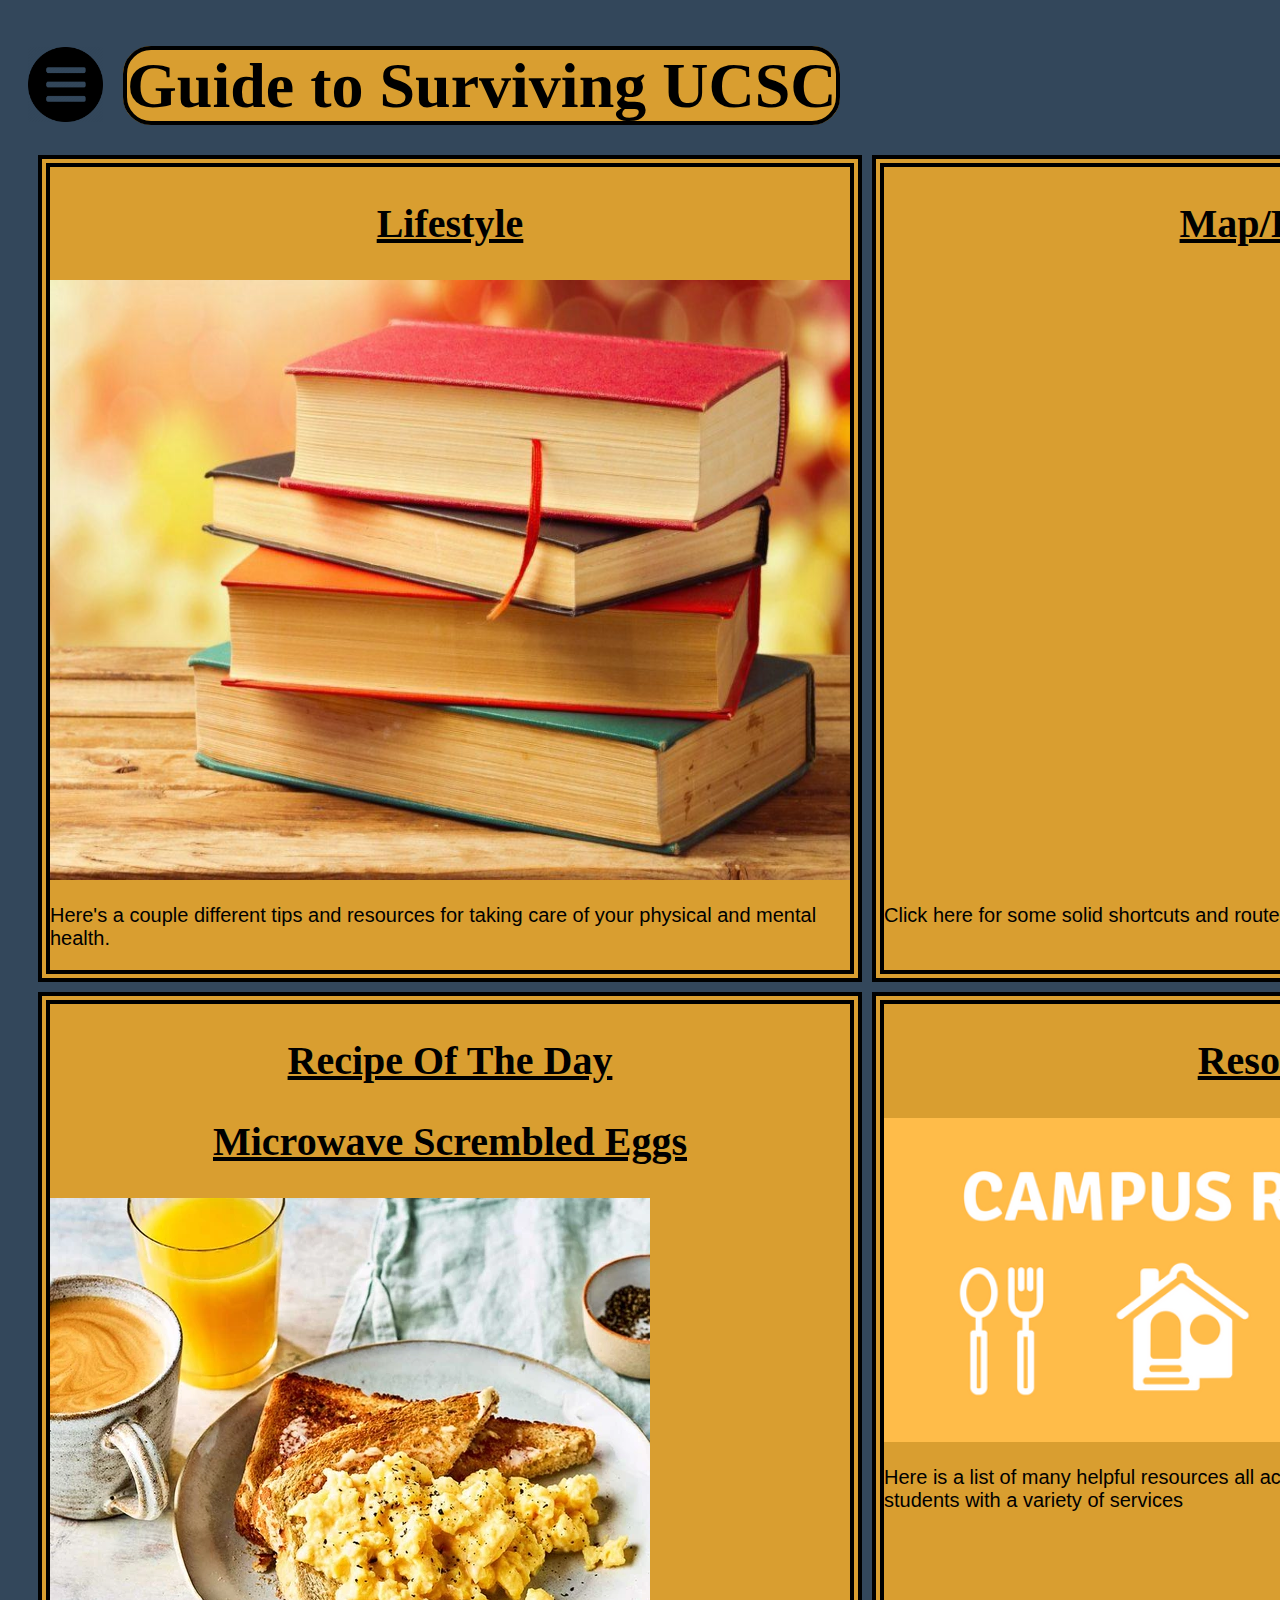
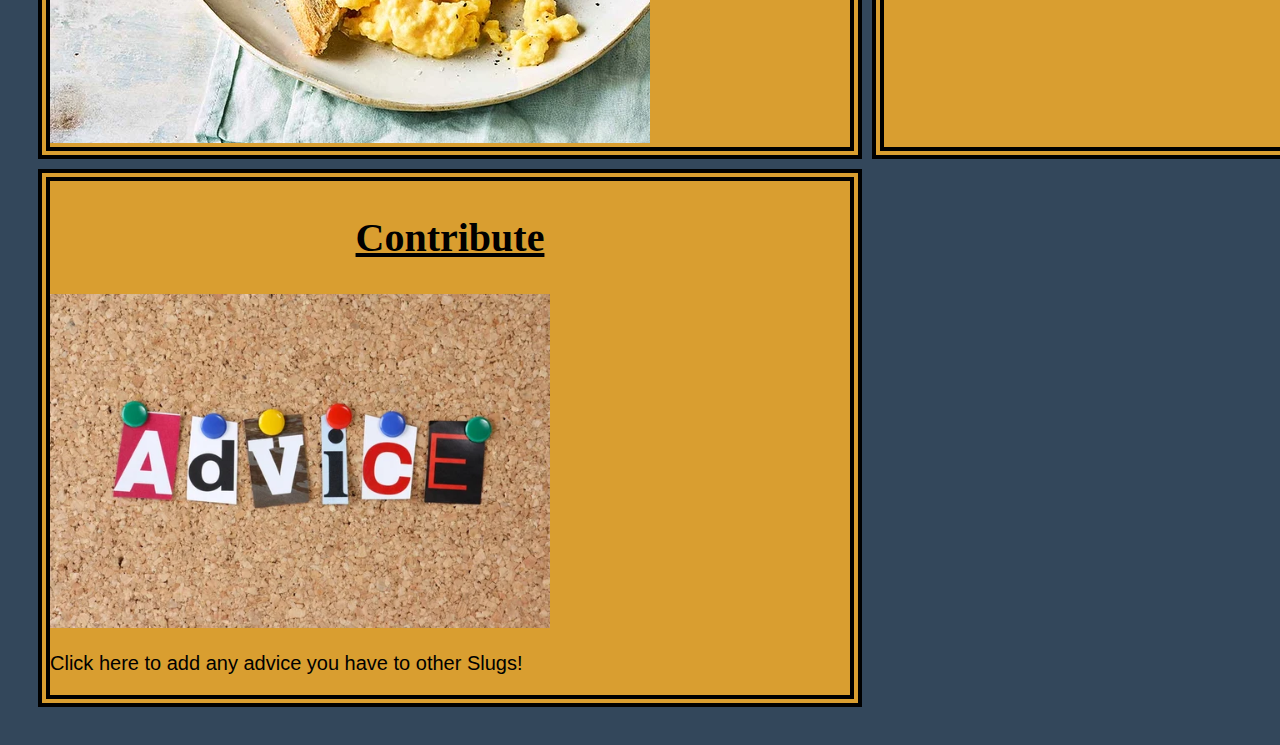
<file: index.html>
<!DOCTYPE html>
<html>
<head>
	<title>Home Page</title>
	<script src="https://code.jquery.com/jquery-3.4.1.min.js"></script>
	<link rel="stylesheet" type="text/css" href="css/site.css">

	<div id="mySidenav" class="sidenav"><!-- Navigation bar code -->
	  <a href="javascript:void(0)" class="closebtn" onclick="closeNav()">&times;</a>
	  <a href="01-lifestyle/index.html">Lifestyle</a>
	  <a href="02-map/index.html">Map/Routes</a>
	  <a href="03-recipes/index.html">Recipe Of The Day</a>
	  <a href="04-resources/index.html">Resources</a>
		<a href="05-contribute/index.html">Contribute Advice</a>
	</div>

</head>
<script src="js/site.js" defer></script>
<!-- Div to define what moves over when the nav bar is clicked -->
<div id="main">
<body>
	<main>
		<!-- Container for the Navigation image and logo -->
		<div class="headercontainter">
			<div class+"navimage">
				<img class = "navimg" src="img/navicon.png" onclick="openNav()"/>
			</div>
			<div class="header1">
				<h1><span>Guide to Surviving UCSC</span></h1>
			</div>
		</div>
		<!-- Start of the grid items -->
		<div class ="grid">
			<div class = "grid-item" value=3>
				<h2><span><a href="01-lifestyle/index.html">Lifestyle</a></span></h2>
				<img class = "bookstudy" src="img/bookstudy.jpeg"/>
				<p>Here's a couple different tips and resources for taking care of your physical and mental health.
			</div>
			<div class = "grid-item" value=3>
				<h2><span><a href="02-map/index.html">Map/Routes</a></span></h2>
				<div id = 'mapdisplay'>
				</div>
				<p> Click here for some solid shortcuts and routes to get around campus!</p>
			</div>
			<div class = "grid-item" value=3>
				<h2><span><a href="03-recipes/index.html">Recipe Of The Day</a></span></h2>
				<h2><span><a href="https://www.bbcgoodfood.com/recipes/microwave-scrambled-eggs">Microwave Scrembled Eggs</a></span></h2>
				<img src="img/eggs.webp"/>
			</div>
			<div class = "grid-item"value=3>
				<h2><span><a href="04-resources/index.html">Resources</a></span></h2>
					<img class = "campus-resources" src="img/campus-resources.png"/>
					<p> Here is a list of many helpful resources all across campus and Santa Cruz to help students with a variety of services </p>
			</div>
			<div class = "grid-item" value=3>
				<h2><span><a href="05-contribute/index.html">Contribute</a></span></h2>
				<img class = "advice" src ="img/advice.png"/>
				<p> Click here to add any advice you have to other Slugs!</p>
			</div>
		</div>
	</main>
</body>
</div>
</html>
</file>
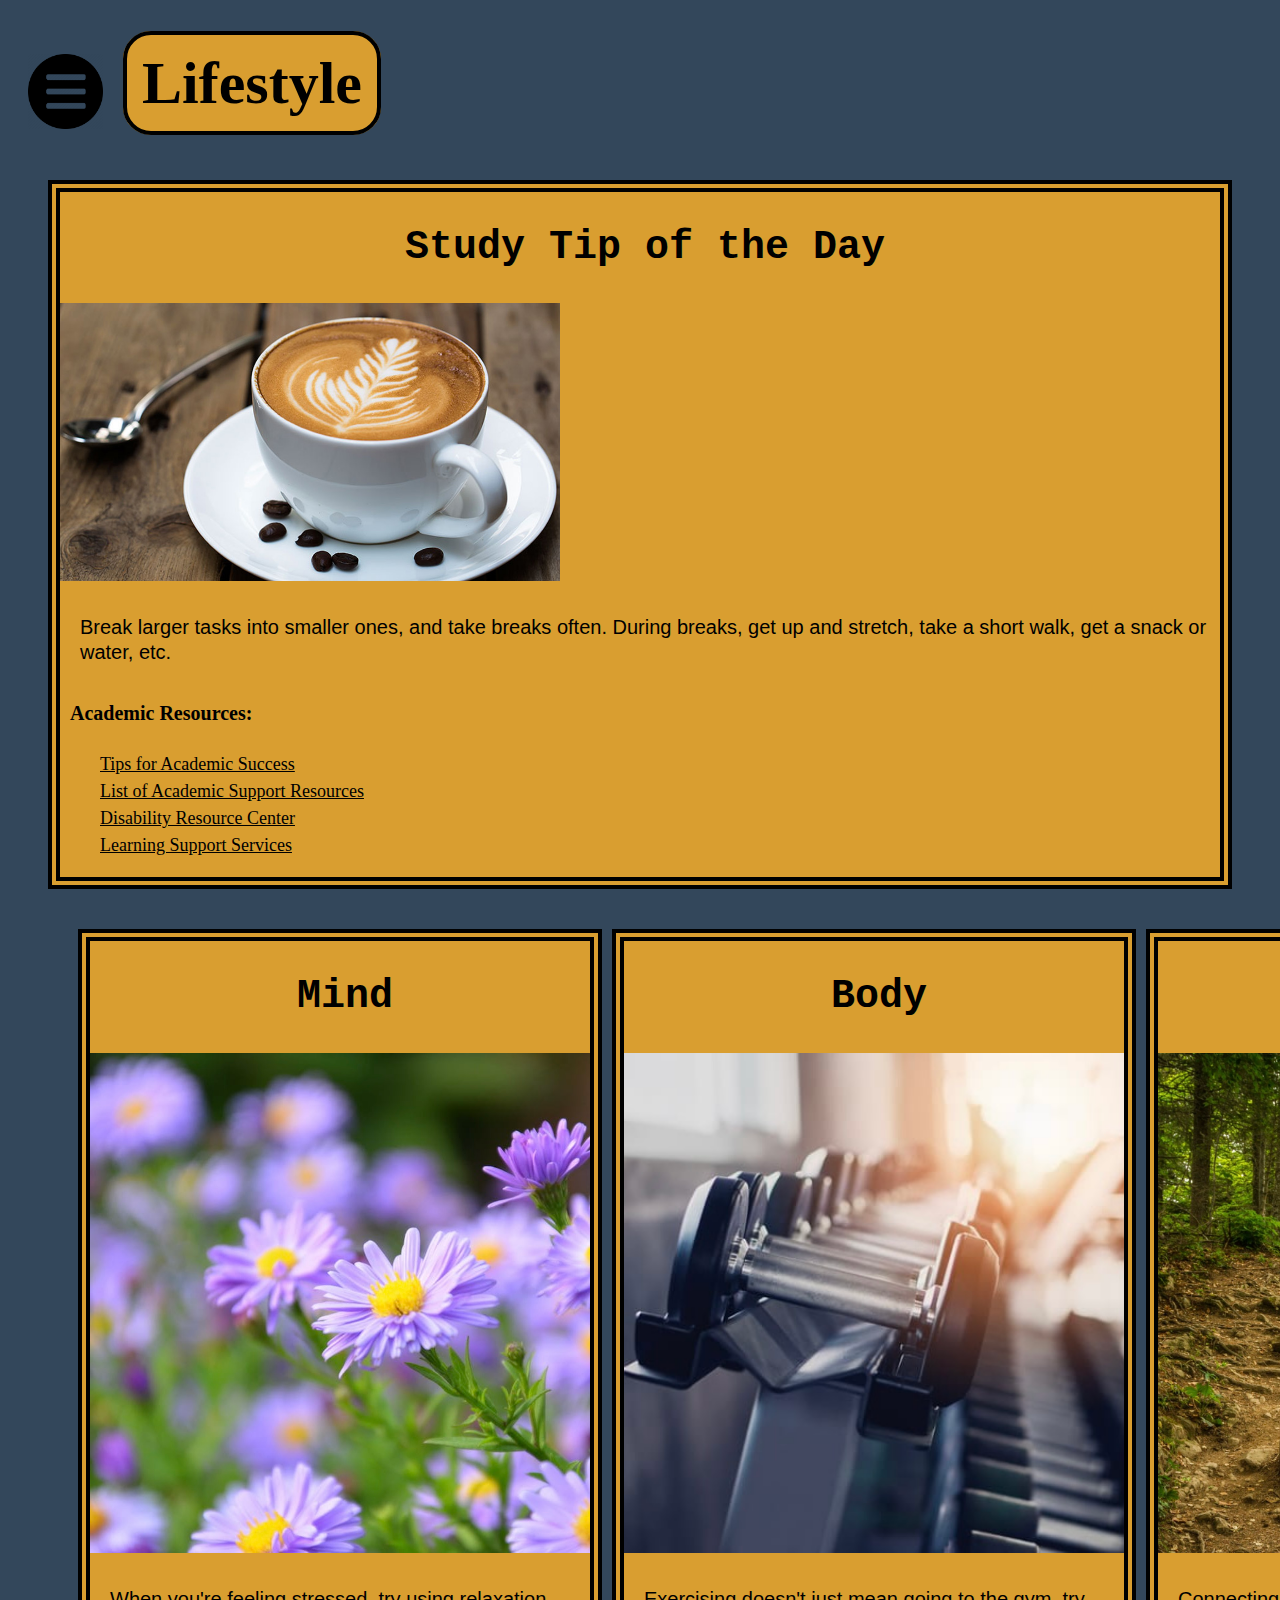
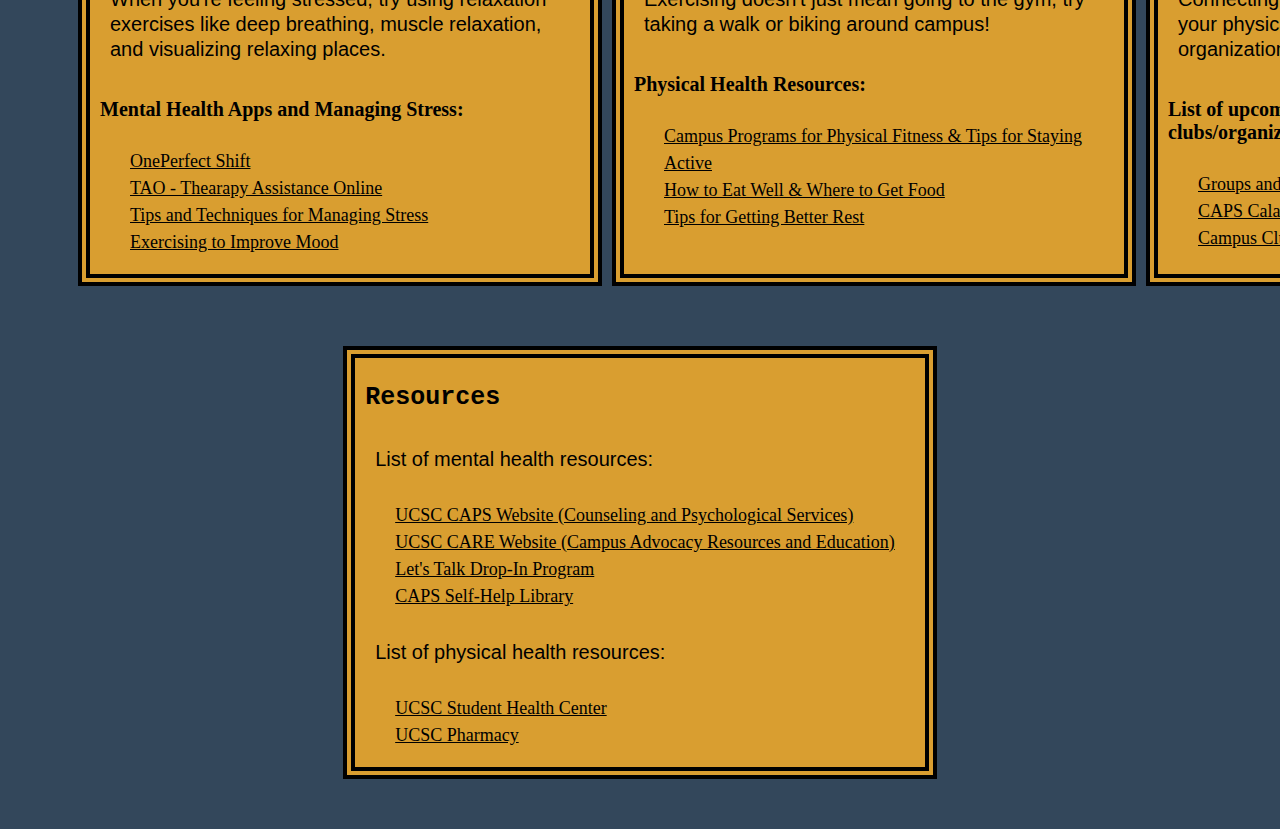
<file: 01-lifestyle/index.html>
<!DOCTYPE html>
<html>
<head>
	<title>Lifestyle</title>

	<link rel="stylesheet" type="text/css" href="../css/site.css">
	<link rel="stylesheet" type="text/css" href="css/lab.css">

	<div id="mySidenav" class="sidenav"><!-- Navigation bar code -->
	  <a href="javascript:void(0)" class="closebtn" onclick="closeNav()">&times;</a>
			  <a href="../index.html">Home</a>
	  <a href="../01-lifestyle/index.html">Lifestyle</a>
	  <a href="../02-map/index.html">Map/Routes</a>
	  <a href="../03-recipes/index.html">Recipe Of The Day</a>
	  <a href="../04-resources/index.html">Resources</a>
		<a href="../05-contribute/index.html">Contribute Advice</a>
	</div>
</head>

<script src="js/lab.js" defer></script>
<!-- Div to define what moves over when the nav bar is clicked -->
<div id="main">
<body>
	<main>
		<!-- Container for the Navigation image and logo -->
		<div class="headercontainter">
			<div class+"navimage">
				<img class = "navimg" src="../img/navicon.png" onclick="openNav()"/>
			</div>
			<div class="header1">
				<h1><span>Lifestyle</span></h1>
			</div>
		</div>

	<div class="everything">
		<!-- Top row of content -->
		<div class = "dailygrid">
			<div class = "grid-item" value=3>
				<h2><span>Study Tip of the Day</span></h2>
				<img class = "coffeestudy" src="img/coffeestudy.jpeg"/>
				<p>Break larger tasks into smaller ones, and take breaks often. During breaks, get up and stretch, take a short walk, get a snack or water, etc. </p>
				<h4>Academic Resources:</h4>
					<ul>
						<li><a href="https://caps.ucsc.edu/resources/academic-success-tips.html">Tips for Academic Success</a></li>
						<li><a href="https://advising.ucsc.edu/success/support.html">List of Academic Support Resources</a></li>
						<li><a href="https://drc.ucsc.edu/">Disability Resource Center</a></li>
						<li><a href="https://lss.ucsc.edu/">Learning Support Services</a></li>
					</ul>
				</div>
		</div>

		<!-- Start of the grid items -->
		<div class ="itemsgrid">
			<div class = "grid-item"value=3>
				<h2><span>Mind</span></h2>
				<img class = "mindflower" src="img/mindflower.jpg"/>
				<p>When you're feeling stressed, try using relaxation exercises like deep breathing, muscle relaxation, and visualizing relaxing places.</p>
				<h4>Mental Health Apps and Managing Stress: </h4>
					<ul>
						<li><a href="https://caps.ucsc.edu/resources/one-perfect-app.html">OnePerfect Shift</a></li>
						<li><a href="https://caps.ucsc.edu/resources/tao.html">TAO - Thearapy Assistance Online</a></li>
						<li><a href="https://caps.ucsc.edu/resources/managing-stress.html">Tips and Techniques for Managing Stress</a></li>
						<li><a href="https://caps.ucsc.edu/resources/exercise.html">Exercising to Improve Mood</a></li>
					</ul>
					</ul>
			</div>

			<div class = "grid-item"value=3>
				<h2><span>Body</span></h2>
				<img class = "bodylife" src="img/bodylife.jpg"/>
				<p>Exercising doesn't just mean going to the gym, try taking a walk or biking around campus!</p>
				<h4>Physical Health Resources: </h4>
				<ul>
					<li><a href="https://healthcenter.ucsc.edu/wellness/body.html">Campus Programs for Physical Fitness & Tips for Staying Active<a/></li>
					<li><a href="https://healthcenter.ucsc.edu/wellness/nutrition.html">How to Eat Well & Where to Get Food</a></li>
					<li><a href="https://healthcenter.ucsc.edu/wellness/sleep.html">Tips for Getting Better Rest</a></li>
				</ul>
			</div>

			<div class = "grid-item"value=3>
				<h2><span>Social Life</span></h2>
				<img class = "lifeforest" src="img/lifeforest.jpg"/>
				<p>Connecting with others socially is important for both your physical and mental well-being. Find a club or organization to join!</p>
				<h4>List of upcoming events related to self-care and clubs/organizations:</h4>
					<ul>
						<li><a href="https://healthcenter.ucsc.edu/wellness/social.html">Groups and Events<a/></li>
						<li><a href="https://caps.ucsc.edu/about/caps-cal.html">CAPS Calander of Events<a/></li>
						<li><a href="https://recreation.ucsc.edu/cornucopia/meetstudents/index.html">Campus Clubs and Organizations<a/></li>
					</ul>
			</div>
			</div>

			<!-- Bottom row of content -->
			<div class = "resourcegrid">
				<div class = "grid-item"value=3>
					<h3><span>Resources</span></h3>
					<p>List of mental health resources:</p>
						<ul>
							<li><a href="https://caps.ucsc.edu/">UCSC CAPS Website (Counseling and Psychological Services)</a></li>
							<li><a href="https://care.ucsc.edu/index.html">UCSC CARE Website (Campus Advocacy Resources and Education)</a></li>
							<li><a href="https://caps.ucsc.edu/resources/lets-talk/index.html">Let's Talk Drop-In Program</a></li>
							<li><a href="https://caps.ucsc.edu/resources/self-help.html">CAPS Self-Help Library</a></li>
						</ul>

					<p>List of physical health resources:</p>
						<ul>
							<li><a href="https://healthcenter.ucsc.edu/index.html">UCSC Student Health Center<a/></li>
							<li><a href="https://healthcenter.ucsc.edu/pharmacy/index.html">UCSC Pharmacy</a></li>
						</ul>
					</div>
			</div>
		</div>
	</div>

	</main>
</body>
</div>
</html>
</file>
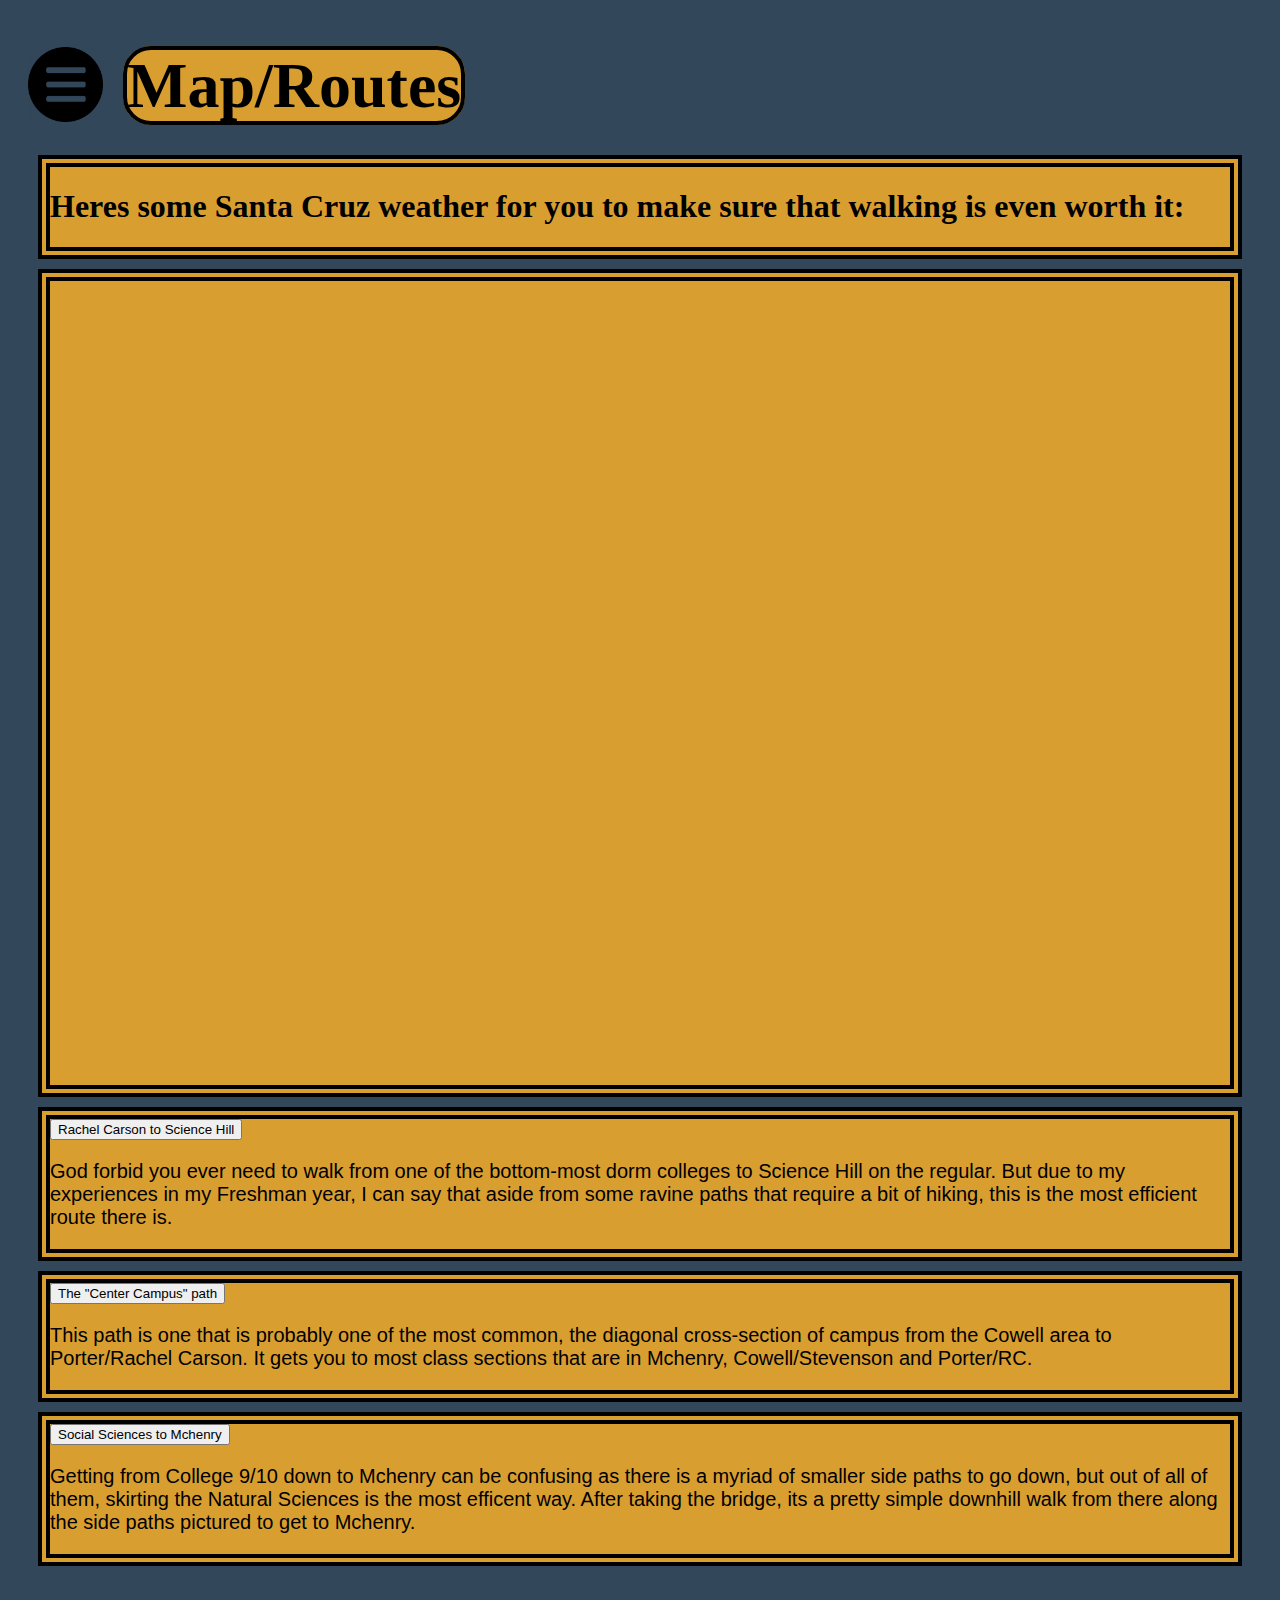
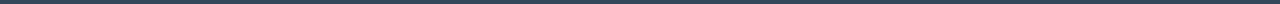
<file: 02-map/index.html>
<!DOCTYPE html>
<html>
<head>
	<title>Map</title>
	<script src="https://code.jquery.com/jquery-3.4.1.min.js"></script>
	<link rel="stylesheet" type="text/css" href="../css/site.css">
	<link rel="stylesheet" type="text/css" href="css/lab.css">

	<div id="mySidenav" class="sidenav"><!-- Navigation bar code -->
	  <a href="javascript:void(0)" class="closebtn" onclick="closeNav()">&times;</a>
			  <a href="../index.html">Home</a>
	  <a href="../01-lifestyle/index.html">Lifestyle</a>
	  <a href="../03-recipes/index.html">Recipe Of The Day</a>
	  <a href="../04-resources/index.html">Resources</a>
		<a href="../05-contribute/index.html">Contribute Advice</a>
	</div>

</head>
<script src="js/lab.js" defer></script>
<!-- Div to define what moves over when the nav bar is clicked -->
<div id="main">
<body>
	<main>
		<!-- Container for the Navigation image and logo -->
		<div class="headercontainter">
			<div class+"navimage">
				<img class = "navimg" src="../img/navicon.png" onclick="openNav()"/>
			</div>
			<div class="header1">
				<h1><span>Map/Routes</span></h1>
			</div>
		</div>
		<!-- Start of the grid items -->
		<div class ="mapgrid">
					<div class = "grid-item" value=2>
						<h1>Heres some Santa Cruz weather for you to make sure that walking is even worth it:</h1>
						<div id = "weather">
					</div>
				</div>
				<div class = "grid-item" value=2>
					<div id = "mapscript">
				</div>
			</div>
			<div class = "grid-item"value=2>
			<button id="path1">Rachel Carson to Science Hill</button>
			<p> God forbid you ever need to walk from one of the bottom-most dorm colleges to Science Hill on the regular. But due to my experiences in my Freshman year, I can say that aside from some ravine paths that require a bit of hiking, this is the most
			efficient route there is.</p>
		</div>
			<div class = "grid-item"value=2>
			<button id="path2">The "Center Campus" path</button>
			<p> This path is one that is probably one of the most common, the diagonal cross-section of campus from the Cowell area to Porter/Rachel Carson. It gets you to most class sections that are in Mchenry, Cowell/Stevenson and Porter/RC. </p>
		</div>
		<div class = "grid-item"value=2>
		<button id="path3">Social Sciences to Mchenry</button>
		<p>Getting from College 9/10 down to Mchenry can be confusing as there is a myriad of smaller side paths to go down, but out of all of them, skirting the Natural Sciences is the most efficent way. After taking the bridge, its a pretty
		simple downhill walk from there along the side paths pictured to get to Mchenry.</p>
	</div>
		</div>
	</main>
</body>
</div>
</html>
</file>
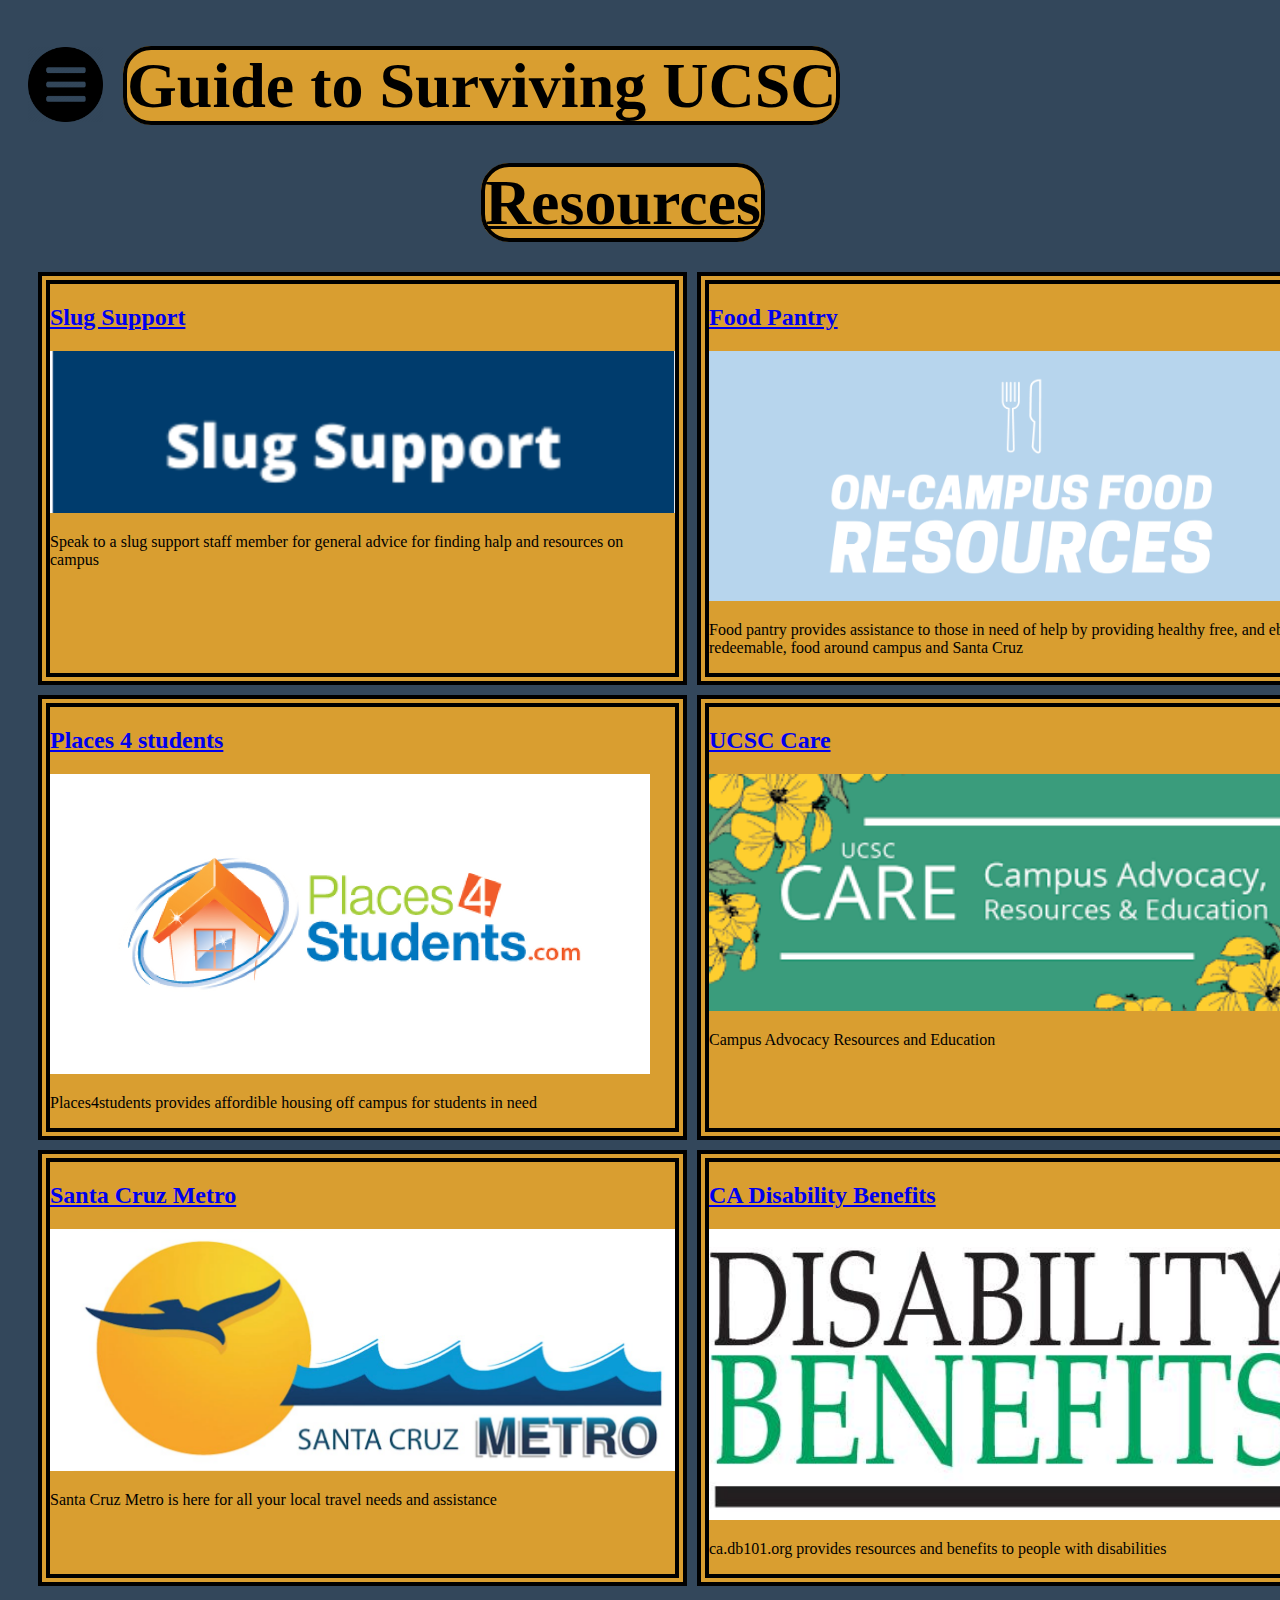
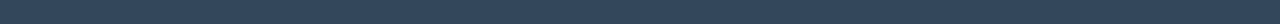
<file: 04-resources/index.html>
<!DOCTYPE html>
<html>
<head>
	<title>Resources</title>
	<link rel="stylesheet" type="text/css" href="css/labResources.css">

	<div id="mySidenav" class="sidenav"><!-- Navigation bar code -->
	  <a href="javascript:void(0)" class="closebtn" onclick="closeNav()">&times;</a>
		<a href="../index.html">Home</a>
	  <a href="../01-lifestyle/index.html">Lifestyle</a>
	  <a href="../02-map/index.html">Map/Routes</a>
	  <a href="../03-recipes/index.html">Recipe Of The Day</a>
	  <a href="../04-resources/index.html">Resources</a>
		<a href="../05-contribute/index.html">Contribute Advice</a>
	</div>

</head>
<script src="js/labResources.js" defer></script>
<!-- Div to define what moves over when the nav bar is clicked -->
<div id="main">
<body>
	<main>
		<!-- Container for the Navigation image and logo -->
		<div class="headercontainter">
			<div class+"navimage">
				<img class = "navimg" src="img/navicon.png" onclick="openNav()"/>
			</div>
			<div class="header1">
				<h1><span>Guide to Surviving UCSC</span></h1>
			</div>
		</div>
		<h1 class="resources"><span>Resources</span></h1>
		<!-- Start of the grid items -->
		<div class ="grid">
			<div class = "grid-item" value=3>
				<h2><span><a href="https://deanofstudents.ucsc.edu/slug-support/program/">Slug Support</a></span></h2>
				<img class = "slugSupport" src="img/slug-support.png"/>
				<p>Speak to a slug support staff member for general advice for finding halp and resources on campus</p>
			</div>
			<div class = "grid-item"value=3>
				<h2><span><a href="https://basicneeds.ucsc.edu/campus-resources%20/food.html">Food Pantry</a></span></h2>
				<img class = "foodPantry" src="img/on-campus-food.png"/>
				<p>Food pantry provides assistance to those in need of help by providing healthy free, and ebt redeemable, food around campus and Santa Cruz</p>
			</div>
			<div class = "grid-item"value=3>
				<h2><span><a href="https://www.places4students.com/Places/School?SchoolID=%2F7UnHPDakTw%3D">Places 4 students</a></span></h2>
				<img class = "places4Students" src="img/Places-4-Students.png"/>
				<p>Places4students provides affordible housing off campus for students in need</p>
			</div>
			<div class = "grid-item"value=3>
				<h2><span><a href="https://care.ucsc.edu/">UCSC Care</a></span></h2>
					<img class = "UCSCCARE" src="img/CARE-UCSC.png"/>
					<p>Campus Advocacy Resources and Education</p>
			</div>
			<div class = "grid-item"value=3>
				<h2><span><a href="http://www.scmtd.com/en/riders-guide/accessible-services">Santa Cruz Metro</a></span></h2>
					<img class = "SantaCruzMetro" src="img/SCmetro.png"/>
					<p>Santa Cruz Metro is here for all your local travel needs and assistance</p>
			</div>
			<div class = "grid-item"value=3>
				<h2><span><a href="https://ca.db101.org">CA Disability Benefits</a></span></h2>
					<img class = "CADisabilityBenefits" src="img/dis.ben_.logo_.jpg"/>
					<p>ca.db101.org provides resources and benefits to people with disabilities</p>
			</div>
		</div>
	</main>
</body>
</div>
</html>
</file>
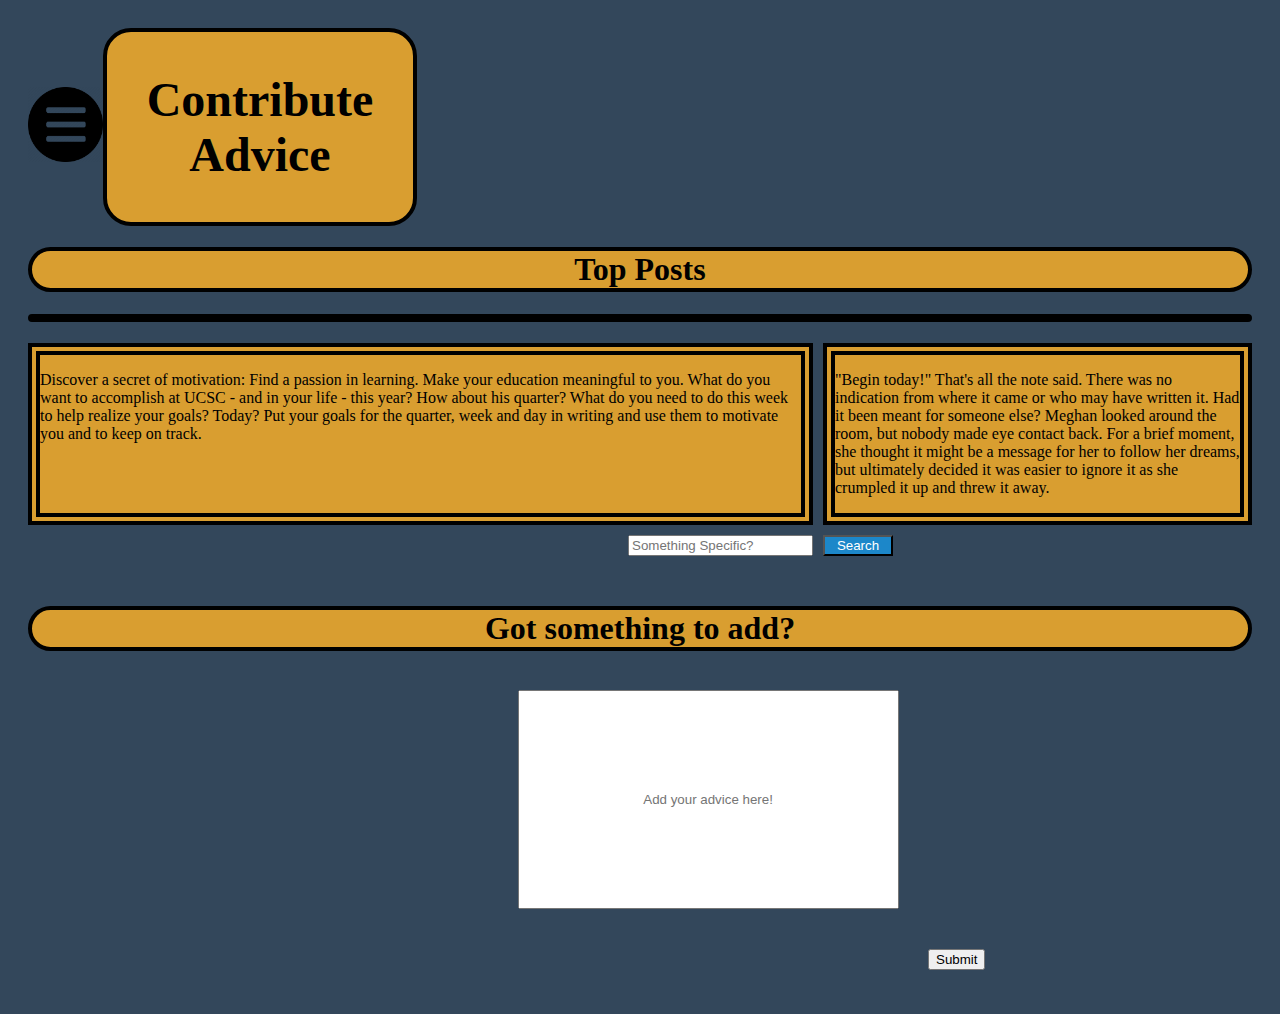
<file: 05-contribute/index.html>
<!DOCTYPE html>
<html>
<head>
	<title>Advice</title>
	<script src="https://code.jquery.com/jquery-3.5.1.min.js"></script>
  <script type="text/javascript" src="js/lab.js" defer></script>
	<link rel="stylesheet" type="text/css" href="css/lab.css">
	<div id="mySidenav" class="sidenav"><!-- Navigation bar code -->
	  <a href="javascript:void(0)" class="closebtn" onclick="closeNav()">&times;</a>
		<a href="../index.html">Home</a>
	  <a href="../01-lifestyle/index.html">Lifestyle</a>
	  <a href="../02-map/index.html">Map/Routes</a>
	  <a href="../03-recipes/index.html">Recipe Of The Day</a>
	  <a href="../04-resources/index.html">Resources</a>
		<a href="../05-contribute/index.html">Contribute Advice</a>
	</div>
</head>
<div id="main">
<body>
	<div class="headercontainter">
		<div class+"navimage">
			<img class = "navimg" src="img/navicon.png" onclick="openNav()"/>
		</div>
		<div class="header1">
			<h2><span>Contribute Advice</span></h2>
		</div>
	</div>
		<div>
			<h1> Top Posts<h1>
		</div>
		<div class="grid-container-element">
    <div class="grid-child-element">
			<p id = "paragraph1">Discover a secret of motivation: Find a passion in learning. Make your education meaningful to you. What do you want to accomplish at UCSC - and in your life - this year? How about his quarter? What do you need to do this week to help realize your goals? Today? Put your goals for the quarter, week and day in writing and use them to motivate you and to keep on track.
			</p>
			</div>

    <div class="grid-child-element">
			<p id = "paragraph">"Begin today!" That's all the note said. There was no indication from where it came or who may have written it. Had it been meant for someone else? Meghan looked around the room, but nobody made eye contact back. For a brief moment, she thought it might be a message for her to follow her dreams, but ultimately decided it was easier to ignore it as she crumpled it up and threw it away.
			</p>
			</div>

  <input type="text" id="search" class="search" placeholder="Something Specific?">
  <button id ="submit" onclick="search()">Search</button>

	</div>

		<h1> Got something to add?</h1>
		<form>
		<br><input type="text" id="user-input" placeholder="Add your advice here!"></br>
	</form>
		<button id="my-button">Submit</button>

		<ul id="ul"></ul>

</body>
</div>
</html>
</file>
<file: css/site.css>
body{
  background-color: #33475b;
}

/* h1{
  text-align: center;
} */
.header1 {
  padding-left: 20px;
}
.headercontainter{
  display: flex;
  align-items: center;
  justify-content: left;
}
.navimage {
  flex-basis: 40%;
}
h1 span{
  background-color: #d99e30;
  border-radius: 28px;
  border: 4px solid black;
  font-size: 200%;
}
.grid{
  display: grid;
  padding: 10px;
  grid-gap: 10px;
  grid-template-columns: auto auto;
}
.grid-item{
  border-style: double;
  border-width: 12px;
  background-color: #d99e30;
}

.navimg{
  width: 75px;
}
.advice {
  width: 500px;
}
.mapimg {
  width:500px;
}
.sidenav {
  height: 100%; /* 100% Full-height */
  width: 0; /* 0 width - change this with JavaScript */
  position: fixed; /* Stay in place */
  z-index: 1; /* Stay on top */
  top: 0; /* Stay at the top */
  left: 0;
  background-color: #d99e30;
  overflow-x: hidden; /* Disable horizontal scroll */
  padding-top: 60px; /* Place content 60px from the top */
  transition: 0.5s; /* 0.5 second transition effect to slide in the sidenav */
}
.grid-item p{
  font-size: 20px;
  font-family: sans-serif;
}
.grid-item h2{
  text-align: center;
  font-size: 40px;
}
.grid-item a:link{
  color: black;
}
.grid-item a:visited{
  color: black;
}
/* The navigation menu links */
.sidenav a {
  padding: 8px 8px 8px 32px;
  text-decoration: none;
  font-size: 25px;
  color: black;
  display: block;
  transition: 0.3s;
}

/* When you mouse over the navigation links, change their color */
.sidenav a:hover {
  color: #f1f1f1;
}

/* Position and style the close button (top right corner) */
.sidenav .closebtn {
  position: absolute;
  top: 0;
  right: 25px;
  font-size: 36px;
  margin-left: 50px;
}

/* Style page content - use this if you want to push the page content to the right when you open the side navigation */
#main {
  transition: margin-left .5s;
  padding: 20px;
}

/* On smaller screens, where height is less than 450px, change the style of the sidenav (less padding and a smaller font size) */
@media screen and (max-height: 450px) {
  .sidenav {padding-top: 15px;}
  .sidenav a {font-size: 18px;}
}
.bookstudy {
  width: 800px;
  height: 600px;
}
.campus-resources {
  width: 800px;
}
.ramen {
  width: 500px
}
</file>
<file: 01-lifestyle/css/lab.css>
.everything{
  padding: 10px;
}


.dailygrid{
  display: grid;
  padding:10px;
  grid-gap: 10px;
  grid-template-columns: auto;
  justify-content: center;
  /* border-style: double;
  border-width: 12px;
  background-color: #d99e30; */

}

.resourcegrid{
  display: grid;
  padding:10px;
  grid-gap: 10px;
  grid-template-columns: auto;
  justify-content: center;
  /* border-style: double;
  border-width: 12px;
  background-color: #d99e30; */

}


.itemsgrid{
  display: grid;
  padding: 30px;
  grid-gap: 10px;
  justify-content: flex-start;
  margin-left: 10px;
  margin-right: 10px;
  grid-template-columns: auto auto auto;
}

h1 span{
  font-size: 60px;
  padding: 15px;
}

h1{
  padding-bottom: 20px;
  font-family: verdana;
}

h2{
  font-size: 30px;
  font-family: 'Lucida Grande', monospace;
  margin-left: 10px;

}

h3{
  font-size: 25px;
  font-family: 'Lucida Grande', monospace;
  margin-left: 10px;
}

h4{
  font-weight: bold;
  font-size: 20px;
  font-family: palatino;
  margin-left: 10px;
}

p{
  margin-left: 10px;
  font-size: 19px;
  font-family: baskerville;
  line-height: 25px;
  padding: 10px;
}

ul{
  font-size: 18px;
  padding-right: 30px;
  font-family: optima;
  line-height: 27px;
  list-style: none;
}

.coffeestudy{
  width: 400px;
}
.mindflower {
  width: 75px;
}
.bodylife {
  width:500px;
}
.lifeforest{
  width:500px;
}

.coffeestudy {
  width: 500px;
}
.mindflower {
  width: 500px;
}
.bodylife {
  width: 500px
}
.lifeforest{
  width:500px;
}
</file>
<file: 02-map/css/lab.css>
/* Set the size of the div element that contains the map */
#map {
  height: 1000px;
  /* The height is 400 pixels */
  width: 100%;
  /* The width is the width of the web page */
}
.mapgrid{
  display: grid;
  padding: 10px;
  grid-gap: 10px;
  grid-template-columns: auto;
}
</file>
<file: 04-resources/css/labResources.css>
body{
  background-color: #33475b;
}
/* h1{
  text-align: center;
} */
.header1 {
  padding-left: 20px;
}
.headercontainter{
  display: flex;
  align-items: center;
  justify-content: left;
}
.navimage {
  flex-basis: 40%;
}
h1 span{
  background-color: #d99e30;
  border-radius: 28px;
  border: 4px solid black;
  font-size: 200%;
}
.grid{
  display: grid;
  padding: 10px;
  grid-gap: 10px;
  grid-template-columns: auto auto;
}
.grid-item{
  border-style: double;
  border-width: 12px;
  background-color: #d99e30;
}
.navimg{
  width: 75px;
}
.advice {
  width: 500px;
}
.slugSupport {
  width:625px;
}
.sidenav {
  height: 100%; /* 100% Full-height */
  width: 0; /* 0 width - change this with JavaScript */
  position: fixed; /* Stay in place */
  z-index: 1; /* Stay on top */
  top: 0; /* Stay at the top */
  left: 0;
  background-color: #d99e30;
  overflow-x: hidden; /* Disable horizontal scroll */
  padding-top: 60px; /* Place content 60px from the top */
  transition: 0.5s; /* 0.5 second transition effect to slide in the sidenav */
}

/* The navigation menu links */
.sidenav a {
  padding: 8px 8px 8px 32px;
  text-decoration: none;
  font-size: 25px;
  color: black;
  display: block;
  transition: 0.3s;
}

/* When you mouse over the navigation links, change their color */
.sidenav a:hover {
  color: #f1f1f1;
}

/* Position and style the close button (top right corner) */
.sidenav .closebtn {
  position: absolute;
  top: 0;
  right: 25px;
  font-size: 36px;
  margin-left: 50px;
}

/* Style page content - use this if you want to push the page content to the right when you open the side navigation */
#main {
  transition: margin-left .5s;
  padding: 20px;
}

/* On smaller screens, where height is less than 450px, change the style of the sidenav (less padding and a smaller font size) */
@media screen and (max-height: 450px) {
  .sidenav {padding-top: 15px;}
  .sidenav a {font-size: 18px;}
}
.foodPantry {
  width: 625px;
}
.places4Students {
  width: 600px;
}
.UCSCCARE {
  width: 625px
}
.resources {
  margin-left: 37%;
  text-decoration: underline;
}
.CADisabilityBenefits {
  width: 600px;
}
.SantaCruzMetro {
  width: 625px;
}
</file>
<file: 05-contribute/css/lab.css>
body {
  background-color: #33475b;
}
h1 {
  text-align: center;
  background-color: #d99e30;
  border-radius: 28px;
  border: 4px solid black;
  font-size: 200%;
}
.sidenav {
  height: 100%; /* 100% Full-height */
  width: 0; /* 0 width - change this with JavaScript */
  position: fixed; /* Stay in place */
  z-index: 1; /* Stay on top */
  top: 0; /* Stay at the top */
  left: 0;
  background-color: #d99e30;
  overflow-x: hidden; /* Disable horizontal scroll */
  padding-top: 60px; /* Place content 60px from the top */
  transition: 0.5s; /* 0.5 second transition effect to slide in the sidenav */
}

/* The navigation menu links */
.sidenav a {
  padding: 8px 8px 8px 32px;
  text-decoration: none;
  font-size: 25px;
  color: black;
  display: block;
  transition: 0.3s;
}

/* When you mouse over the navigation links, change their color */
.sidenav a:hover {
  color: #f1f1f1;
}

/* Position and style the close button (top right corner) */
.sidenav .closebtn {
  position: absolute;
  top: 0;
  right: 25px;
  font-size: 36px;
  margin-left: 50px;
}

/* Style page content - use this if you want to push the page content to the right when you open the side navigation */
#main {
  transition: margin-left .5s;
  padding: 20px;
}

/* On smaller screens, where height is less than 450px, change the style of the sidenav (less padding and a smaller font size) */
@media screen and (max-height: 450px) {
  .sidenav {padding-top: 15px;}
  .sidenav a {font-size: 18px;}
}
.header1 {
  width: 25%;
  text-align: center;
  background-color: #d99e30;
  border-radius: 28px;
  border: 4px solid black;
  font-size: 200%;
}
.headercontainter{
  display: flex;
  align-items: center;
  justify-content: left;
}

#user-input {
  padding: 100px;
  text-align: center;
  margin-left: 40%;


}

li {
   background-color: #d99e30;

  border: 4px solid black;
  font-size: 200%;
  margin-top: 10px;
    font-size: 200%;


}


#my-button {
  margin-top: 40px;
  margin-left: 900px;
}
.headercontainter{
  display: flex;
  align-items: center;
  justify-content: left;
}
.navimg{
  width: 75px;
}

#search {
  margin-left: 600px;
}
#submit {
  width: 70px;
  background-color: #1c87c9;
  color: #ffffff;
      }

  .grid-container-element {

  display: grid;
  grid-template-columns: 1fr 1fr;
  grid-gap: 10px;
  width: 100%;
  margin-bottom: 50px;
      }
.grid-child-element {
  border-style: double;
  border-width: 12px;
  background-color: #d99e30;
      }
      mark{
          background-color: #ffdd4b;
      }
</file>
